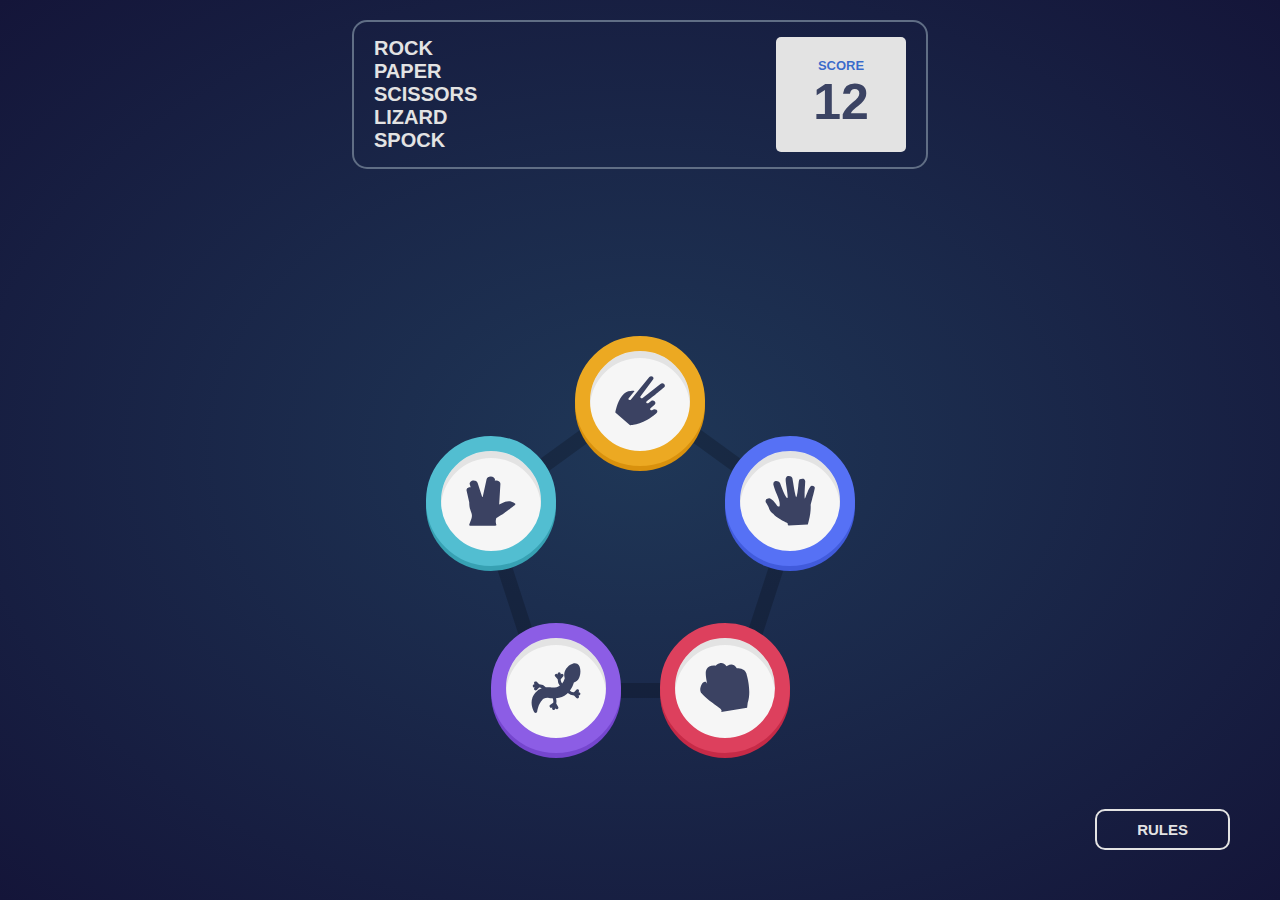
<file: src/index.html>
<!DOCTYPE html>
<html lang="pt-BR">
<head>
    <meta charset="UTF-8">
    <link rel="stylesheet" href="style.css">
    <title>Game Master</title>
</head>
<header>
    <p>
        Rock
        Paper
        Scissors
        Lizard
        Spock
    </p>
    <div id="score">
        <p>Score</p>
        <div>12</div>
    </div>
</header>
<body>
    <div id="game">
        <div id="pentagon">
            <img id="pentagon-img" src="../images/bg-pentagon.svg">
            <div id="scissors">
                <div class="title-player">
                    You Picked
                </div>
                <img src="../images/icon-scissors.svg" alt="scissors">
            </div>
            <div id="paper">
                <div class="title-player">
                    You Picked
                </div>
                <img src="../images/icon-paper.svg" alt="paper">
            </div>
            <div id="rock">
                <div class="title-player">
                    You Picked
                </div>
                <img src="../images/icon-rock.svg" alt="rock">
            </div>
            <div id="lizard">
                <div class="title-player">
                    You Picked
                </div>
                <img src="../images/icon-lizard.svg" alt="lizard">
            </div>
            <div id="spocks">
                <div class="title-player">
                    You Picked
                </div>
                <img src="../images/icon-spock.svg" alt="spocks">
            </div>
            <span id="circle-picked">
                <div class="title-house">
                    The House Picked
                </div>
            </span>
        </div>
    </div>
    <button>
        Rules
    </button>
    <div id="blur-plan"></div>
    <div id="rules">
        <div id="rules-header">
            <p>Rules</p>
            <img id="icon-close" src="../images/icon-close.svg" alt="fechar">
        </div>
        <img src="../images/image-rules-bonus.svg" alt="">
    </div>
</body>
<script src="./script.js"></script>
</html>
</file>
<file: src/style.css>
@import url('https://fonts.google.com/specimen/Barlow+Semi+Condensed');

* {
    margin: 0;
    padding: 0;
    box-sizing: border-box;
    font-family: 'Barlow Semi Condensed', sans-serif;
}

header {
    padding: 15px 20px;
    margin: 20px 20%;
    width: 45%;
    border: #606e85 2px solid;
    border-radius: 15px;
    display: flex;
    justify-content: space-between;
    align-items: center;
    text-transform: uppercase;
}

header > p {
    color: #e3e3e3;
    width: 0px;
    height: auto;
    font-weight: 700;
    font-size: 20px;
}

header > #score {
    width: 130px;
    height: 100%;
    border-radius: 5px;
    font-weight: 600;
    font-size: 13px;
    color: #0044c3c0;
    background-color: #e3e3e3;
    display: flex;
    flex-direction: column;
    align-items: center;
    justify-content: center;
    font-family: 'Barlow Semi Condensed', sans-serif;
    font-weight: 600;
    text-align: center;
}

header > #score > div {
    color: #3b4363;
    font-size: 50px;
    font-weight: 700;
    letter-spacing: 0;
}

body {
    width: 100vw;
    height: 100vh;
    background: radial-gradient(#1f3757, #141539);
    position: relative;
    display: flex;
    flex-direction: column;
    align-items: center;
    justify-content: space-between;
}

body > button {
    border: #e3e3e3 2px solid;
    background-color: transparent;
    color: #e3e3e3;
    width: auto;
    height: auto;
    text-transform: uppercase;
    font-weight: 600;
    font-size: 15px;
    padding: 10px 40px;
    border-radius: 10px;
    position: absolute;
    right: 50px;
    bottom: 50px;
    cursor: pointer;
}

#game {
    width: 500px;
    height: 100%;
    display: flex;
    flex-direction: column;
    align-items: center;
    justify-content: center;
}

#game > #pentagon {
    position: relative;
}

#pentagon > div {
    position: absolute;
    background-color: #F6F6F6;
    border-radius: 50%;
    width: 130px;
    height: 130px;
    display: flex;
    align-items: center;
    justify-content: center;
    border-width: 15px;
    border-style: solid;
}
#pentagon > div > img {
    width: 50%;
    height: 50%;
    position: relative;
}

.title-player, .title-house{
    transition-delay: .5s;
    width: 250px;
    position: absolute;
    top: -100px;
    color: transparent;
    text-transform: uppercase;
    font-family: 'Barlow Semi Condensed', sans-serif;
    font-weight: 600;
    font-size: 25px;
    text-align: center;
}

.title-house {
    left: -25px;
}

#pentagon > #scissors {
    border-color: hsl(40, 84%, 53%);
    box-shadow: inset 0 7px 0 #e3e3e3, 0 5px 0 hsl(39, 89%, 45%);
    top: -50px;
    right: 100px;
}

@keyframes diagonal-move-anim-scissors {
    0% {
        transform: translate(0, 0);
	}
    
	100% {
        transform: translate(-100px, 60px);
        width: 250px;
        height: 250px;
        border-width: 30px;
	}
}

#pentagon > #paper {
    border-color: hsl(230, 89%, 65%);
    box-shadow: inset 0 7px 0 #e3e3e3,0 5px 0 hsl(230, 69%, 56%);
    top: 50px;
    right: -50px;
    /*animation: diagonal-move-anim-paper .5s linear 1 forwards;*/
}
@keyframes diagonal-move-anim-paper {
    0% {
        transform: translate(0, 0);
	}
    
	100% {
        transform: translate(-250px, -40px);
        width: 250px;
        height: 250px;
        border-width: 30px;
	}
}

#pentagon > #rock {
    border-color: hsl(349, 70%, 56%);
    box-shadow: inset 0 7px 0 #e3e3e3,0 5px 0 hsl(349, 65%, 47%);
    bottom: -50px;
    right: 15px;
    /*animation: diagonal-move-anim-rock .5s linear 1 forwards;*/
}
@keyframes diagonal-move-anim-rock {
    0% {
        transform: translate(0, 0);
    }
    
    100% {
        transform: translate(-185px, -100px);
        width: 250px;
        height: 250px;
        border-width: 30px;
    }
}

#pentagon > #lizard {
    border-color: hsl(261, 72%, 63%);
    box-shadow: inset 0 7px 0 #e3e3e3,0 5px 0 hsl(261, 58%, 54%);
    bottom: -50px;
    left: 15px;
    /*animation: diagonal-move-anim-lizard .5s linear 1 forwards;*/
}
@keyframes diagonal-move-anim-lizard {
    0% {
        transform: translate(0, 0);
    }
    
    100% {
        transform: translate(-100px, -100px);
        width: 250px;
        height: 250px;
        border-width: 30px;
    }
}

#pentagon > #spocks {
    border-color: hsl(189, 58%, 57%);
    box-shadow: inset 0 7px 0 #e3e3e3,0 5px 0 hsl(189, 53%, 46%);
    top: 50px;
    left: -50px;
    /*animation: diagonal-move-anim-spocks .5s linear 1 forwards;*/
}
@keyframes diagonal-move-anim-spocks {
    0% {
        transform: translate(0, 0);
    }
    
    100% {
        transform: translate(-100px, -40px);
        width: 250px;
        height: 250px;
        border-width: 30px;
    }
}

#rules {
    background-color: #fff;
    padding: 30px 25px 40px 25px;
    border-radius: 10px;
    position: absolute;
    bottom: 155px;
    opacity: 0;
    display: none;
    transition-duration: .2s;
}

#rules-header {
    display: flex;
    width: 100%;
    font-size: 22px;
    justify-content: space-between;
    font-weight: 700;
    color: #2d2e5d;
    margin-bottom: 25px;
    text-transform: uppercase;
}

#rules-header img {
    height: 20px;
    cursor: pointer;
}

#blur-plan{
    width: 100vw;
    height: 100vh;
    position: absolute;
    background-color: rgba(0, 0, 0, 0.5);
    opacity: 0;
    display: none;
}

.show {
    opacity: 1;
}
.hide {
    opacity: 0 ;
}

.position-1 {
    left: -100px !important;
    top: 30px !important;
    width: 220px !important;
    height: 220px !important;
    border-width: 30px !important;
}

.position-1 img {
    width: 80px;
    height: 80px;
}

.option-computer-select {
    opacity: 1 !important;
    transition-delay: 1s;
    transition-duration: .5s;
    width: 250px !important;
    height: 250px !important;
    bottom: 47px !important;
    right: -125px !important;
    left: inherit !important;
    top: inherit !important;
    z-index: 1;
}
.border{
    border-width: 30px !important;
}

#circle-picked {
    z-index: 0;
    background-color: #131d36c6;
    width: 200px;
    height: 200px;
    border-radius: 50%;
    position: absolute;
    top: 45px;
    right: -100px;
    opacity: 0;
    transition-delay: .5s;
}
</file>
